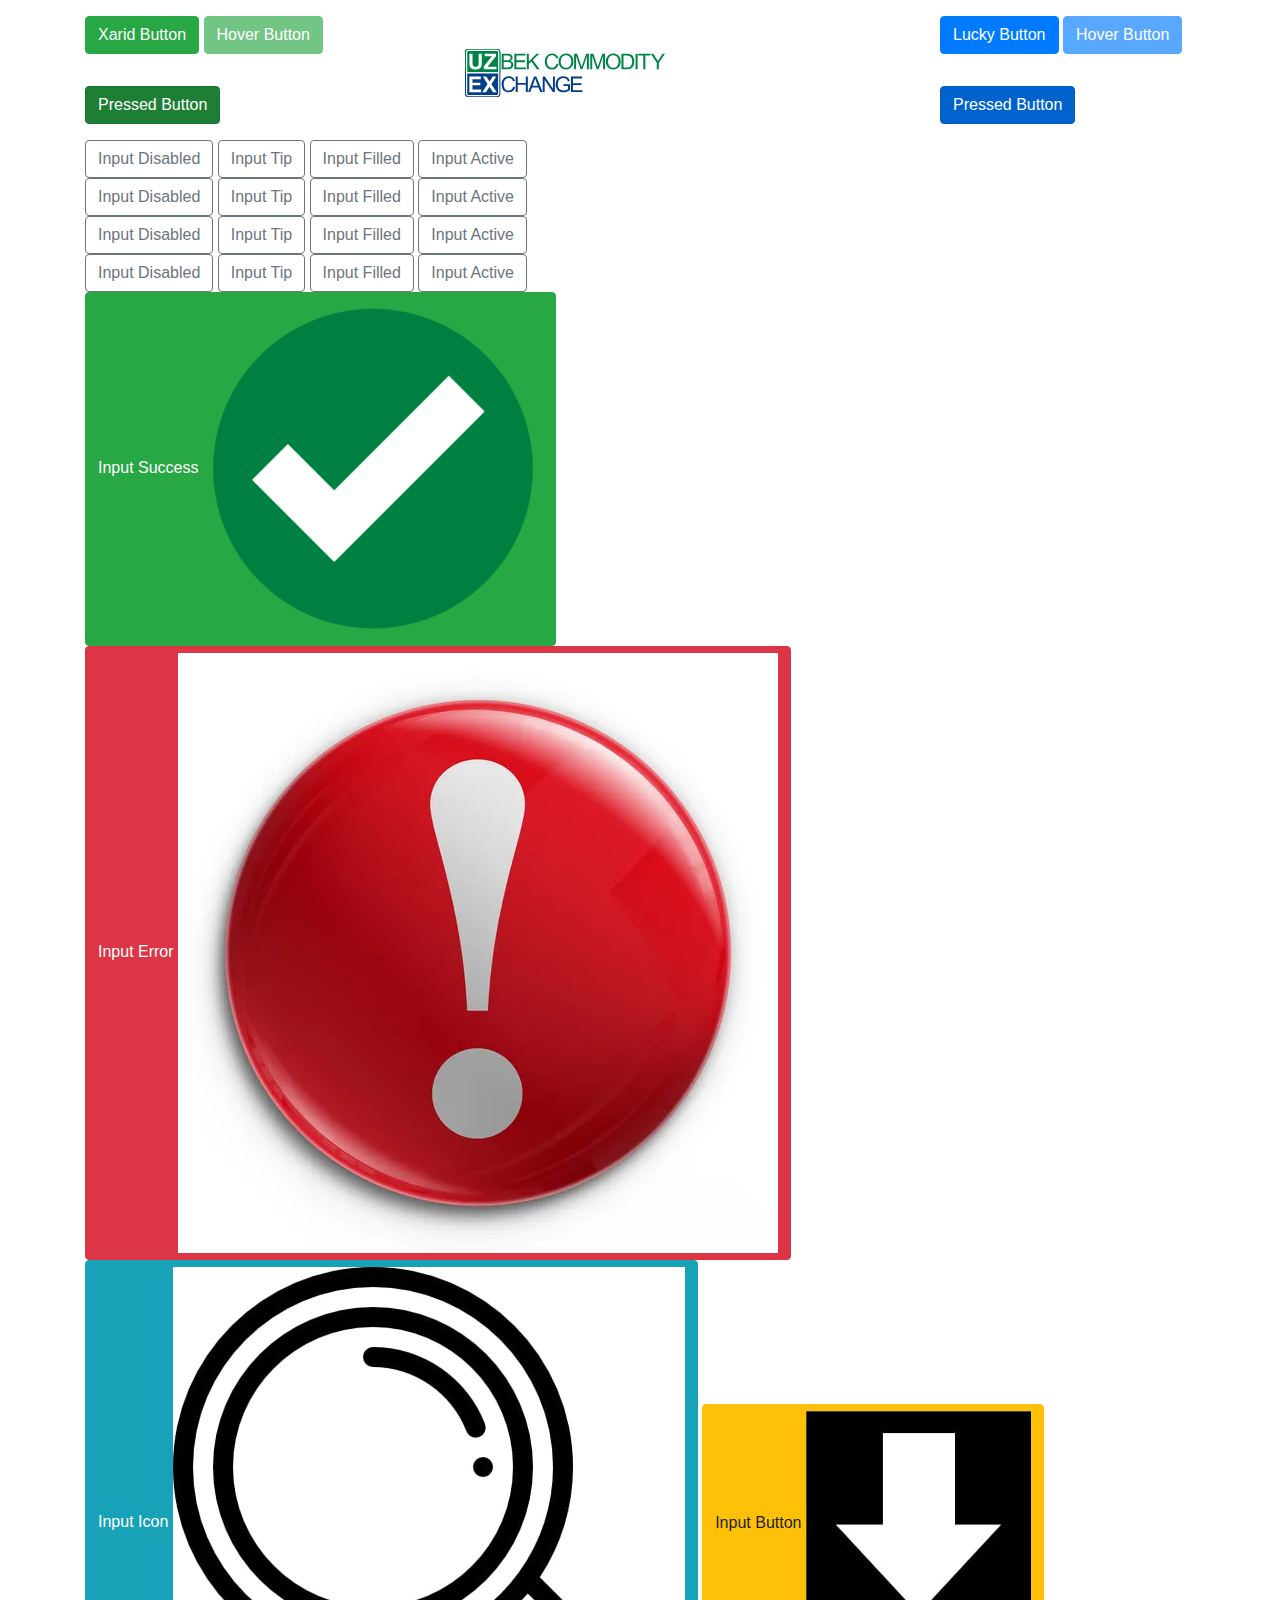
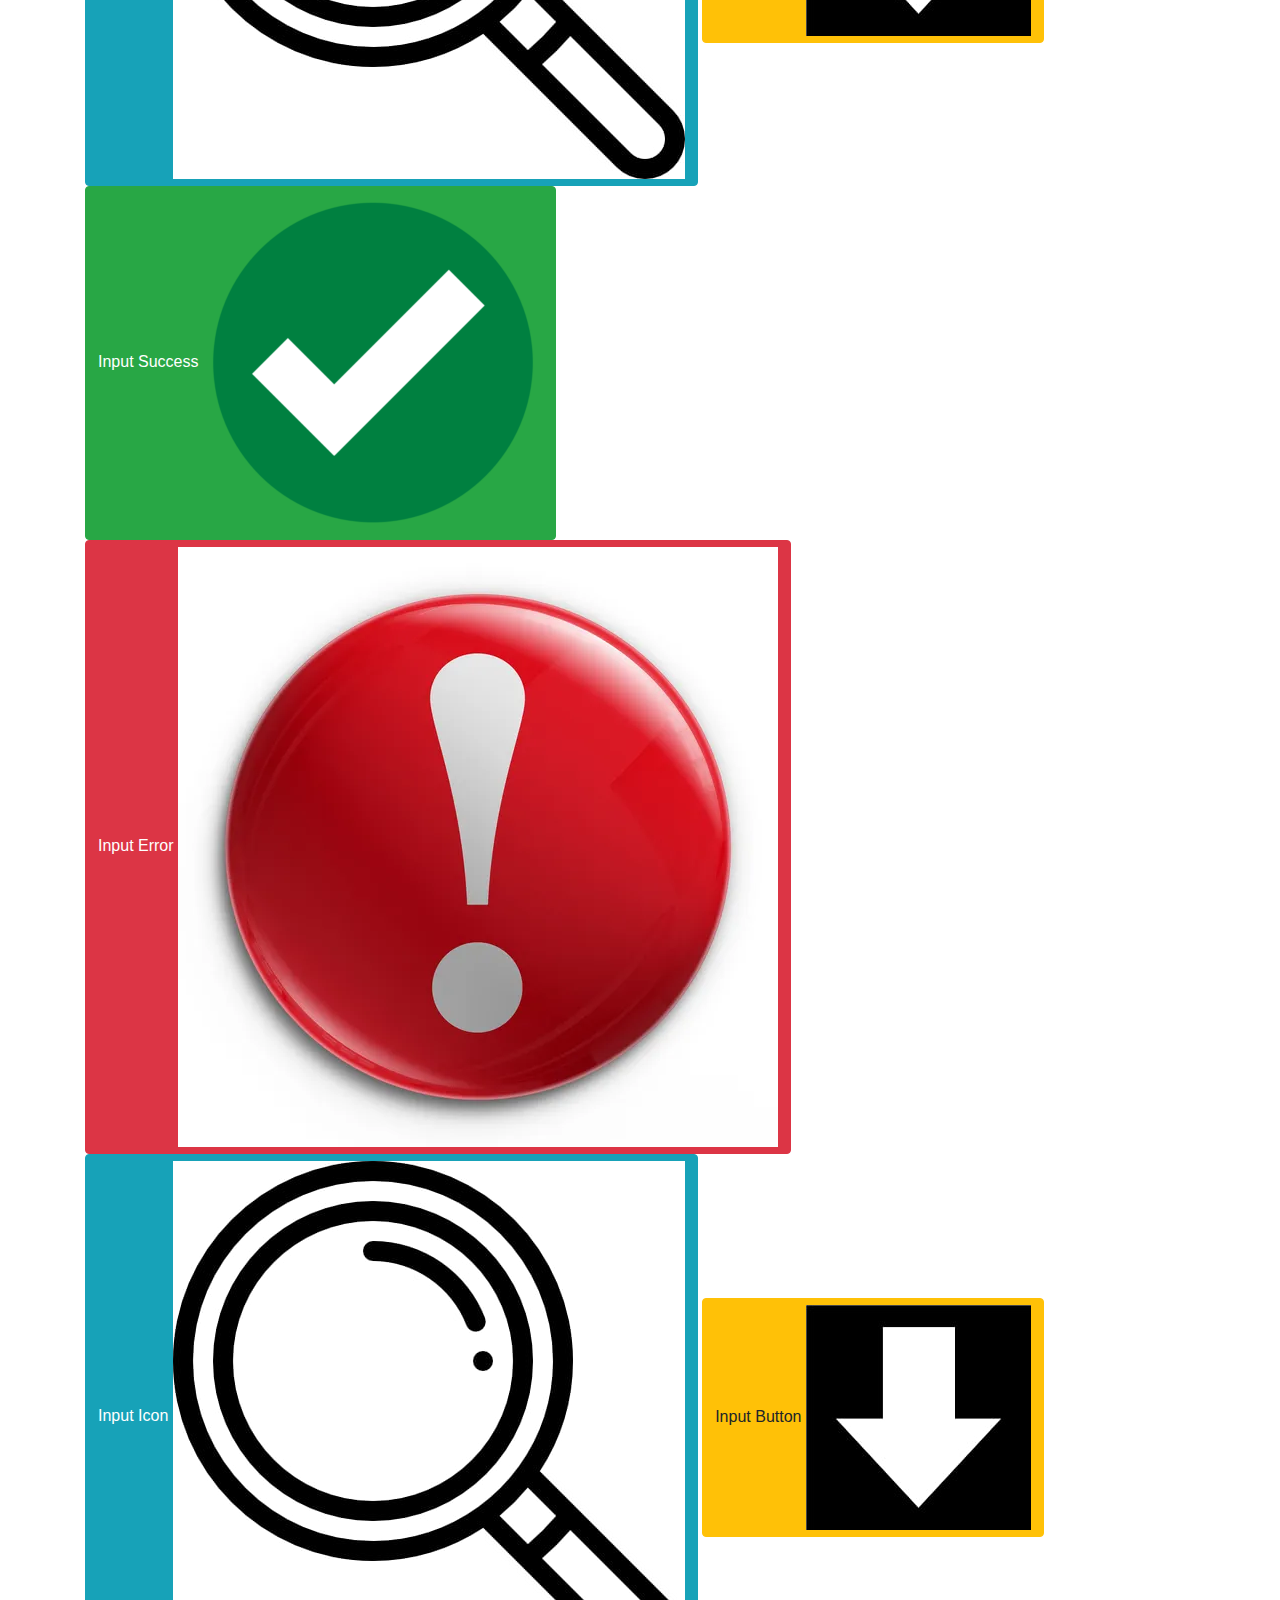
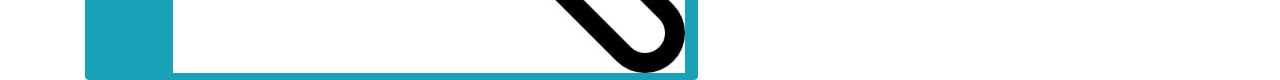
<file: index3.html>
<!DOCTYPE html>
<html lang="en">
<head>
    <meta charset="UTF-8">
    <title>Title</title>
    <link rel="stylesheet" href="css/bootstrap.css">
    <link rel="stylesheet" href="css/main2.css">
</head>
<body>

<div class="container">
    <div class="row" >
        <div class="col-md-4 c">
            <button type="button" class="btn btn-success my-3">Xarid Button</button>
            <button type="button" class="btn btn-success disabled b ">Hover Button</button>
            <button type="button" class="btn btn-success active my-3 a  ">Pressed Button</button>
        </div>
        <div class="col-md-5 mt-5">
            <img src="rasmlar/logo.svg" width="200" height="50" alt="">
        </div>
        <div class="col-md-3 d">
            <button type="button" class="btn btn-primary my-3">Lucky Button</button>
            <button type="button" class="btn btn-primary disabled">Hover Button</button>
            <button type="button" class="btn btn-primary active my-3">Pressed Button</button>
        </div>
    </div>
    <div class="row">
        <div class="col-md-12">
            <button type="button" class="btn btn-outline-secondary c13">Input Disabled</button>
            <button type="button" class="btn btn-outline-secondary c14">Input Tip</button>
            <button type="button" class="btn btn-outline-secondary c15">Input Filled</button>
            <button type="button" class="btn btn-outline-secondary">Input Active</button>
        </div>
        <div class="col-md-12">
            <button type="button" class="btn btn-outline-secondary c13">Input Disabled</button>
            <button type="button" class="btn btn-outline-secondary c14">Input Tip</button>
            <button type="button" class="btn btn-outline-secondary c15">Input Filled</button>
            <button type="button" class="btn btn-outline-secondary">Input Active</button>
        </div>
        <div class="col-md-12">
            <button type="button" class="btn btn-outline-secondary c13">Input Disabled</button>
            <button type="button" class="btn btn-outline-secondary c14">Input Tip</button>
            <button type="button" class="btn btn-outline-secondary c15">Input Filled</button>
            <button type="button" class="btn btn-outline-secondary">Input Active</button>
        </div>
        <div class="col-md-12">
            <button type="button" class="btn btn-outline-secondary c13">Input Disabled</button>
            <button type="button" class="btn btn-outline-secondary c14">Input Tip</button>
            <button type="button" class="btn btn-outline-secondary c15">Input Filled</button>
            <button type="button" class="btn btn-outline-secondary ">Input Active</button>
        </div>
        <div class="col-md-12 ">
            <button type="button" class="btn btn-outline-success active c12">Input Success
                <img src="rasmlar/000.png" class="img-fluid img13" alt="">
            </button>
            <button type="button" class="btn btn-outline-danger active c12">Input Error
                <img src="rasmlar/88.jpg" class="img-fluid img13" alt="">
            </button>
            <button type="button" class="btn btn-outline-info active c12">Input Icon
                <img src="rasmlar/0009.jpg" class="img-fluid img13" alt="">
            </button>
            <button type="button" class="btn btn-outline-warning active c12">Input Button
                <img src="rasmlar/33.jpg" class="img-fluid c16" alt="">
            </button>
        </div>
        <div class="col-md-12 ">
            <button type="button" class="btn btn-outline-success active c12">Input Success
                <img src="rasmlar/000.png" class="img-fluid img13" alt="">
            </button>
            <button type="button" class="btn btn-outline-danger active c12">Input Error
                <img src="rasmlar/88.jpg" class="img-fluid img13" alt="">
            </button>
            <button type="button" class="btn btn-outline-info active c12">Input Icon
                <img src="rasmlar/0009.jpg" class="img-fluid img13" alt="">
            </button>
            <button type="button" class="btn btn-outline-warning active c12">Input Button
                <img src="rasmlar/33.jpg" class="img-fluid c16" alt="">
            </button>
        </div>
    </div>
</div>

<script src="js/jQuery.min.js"></script>
<script src="js/src/popover.js"></script>
<script src="js/bootstrap.js"></script>
</body>
</html>
</file>
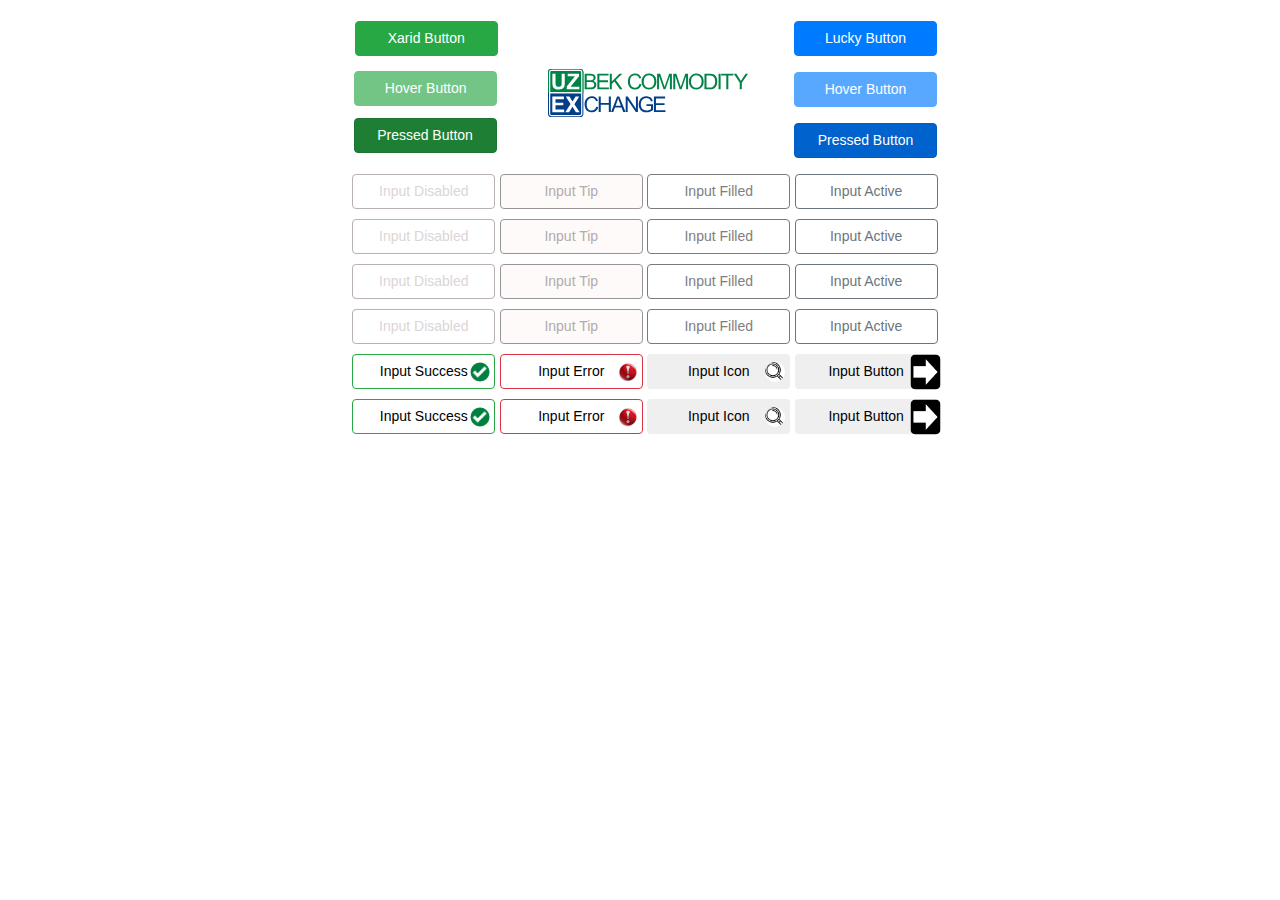
<file: index4.html>
<!DOCTYPE html>
<html lang="en">
<head>
    <meta charset="UTF-8">
    <title>Title</title>
    <link rel="stylesheet" href="css/bootstrap.css">
    <link rel="stylesheet" href="css/main4.css">
</head>
<body>

<div class="container">
    <div class="row" >
        <div class="col-md-4 c">
            <button type="button" class="btn btn-success my-3">Xarid Button</button>
            <button type="button" class="btn btn-success disabled b ">Hover Button</button>
            <button type="button" class="btn btn-success active my-3 a  ">Pressed Button</button>
        </div>
        <div class="col-md-5 mt-5">
            <img src="rasmlar/logo.svg" width="200" height="50" alt="">
        </div>
        <div class="col-md-3 d">
            <button type="button" class="btn btn-primary my-3">Lucky Button</button>
            <button type="button" class="btn btn-primary disabled">Hover Button</button>
            <button type="button" class="btn btn-primary active my-3">Pressed Button</button>
        </div>
    </div>
    <div class="row">
        <div class="col-md-12">
            <button type="button" class="btn btn-outline-secondary c13">Input Disabled</button>
            <button type="button" class="btn btn-outline-secondary c14">Input Tip</button>
            <button type="button" class="btn btn-outline-secondary c15">Input Filled</button>
            <button type="button" class="btn btn-outline-secondary">Input Active</button>
        </div>
        <div class="col-md-12">
            <button type="button" class="btn btn-outline-secondary c13">Input Disabled</button>
            <button type="button" class="btn btn-outline-secondary c14">Input Tip</button>
            <button type="button" class="btn btn-outline-secondary c15">Input Filled</button>
            <button type="button" class="btn btn-outline-secondary">Input Active</button>
        </div>
        <div class="col-md-12">
            <button type="button" class="btn btn-outline-secondary c13">Input Disabled</button>
            <button type="button" class="btn btn-outline-secondary c14">Input Tip</button>
            <button type="button" class="btn btn-outline-secondary c15">Input Filled</button>
            <button type="button" class="btn btn-outline-secondary">Input Active</button>
        </div>
        <div class="col-md-12">
            <button type="button" class="btn btn-outline-secondary c13">Input Disabled</button>
            <button type="button" class="btn btn-outline-secondary c14">Input Tip</button>
            <button type="button" class="btn btn-outline-secondary c15">Input Filled</button>
            <button type="button" class="btn btn-outline-secondary ">Input Active</button>
        </div>
        <div class="col-md-12 ">
            <button type="button" class="btn btn-outline-success c12">Input Success
                <img src="rasmlar/000.png" class="img-fluid img13" alt="">
            </button>
            <button type="button" class="btn btn-outline-danger  c12">Input Error
             <img src="rasmlar/88.jpg" class="img-fluid img13" alt="">
            </button>
            <button type="button" class="btn btn-outline  c12">Input Icon
                <img src="rasmlar/0009.jpg" class="img-fluid img13" alt="">
            </button>
            <button type="button" class="btn btn-outline  c12">Input Button
                    <img src="rasmlar/33.jpg" class="img-fluid c16" alt="">
            </button>
        </div>
        <div class="col-md-12 ">
            <button type="button" class="btn btn-outline-success  c12">Input Success
                <img src="rasmlar/000.png" class="img-fluid img13" alt="">
            </button>
            <button type="button" class="btn btn-outline-danger  c12">Input Error
             <img src="rasmlar/88.jpg" class="img-fluid img13" alt="">
            </button>
            <button type="button" class="btn btn-outline  c12">Input Icon
                <img src="rasmlar/0009.jpg" class="img-fluid img13" alt="">
            </button>
            <button type="button" class="btn btn-outline  c12">Input Button
                <img src="rasmlar/33.jpg" class="img-fluid c16" alt="">
            </button>
        </div>
    </div>
</div>

<script src="js/jQuery.min.js"></script>
<script src="js/src/popover.js"></script>
<script src="js/bootstrap.js"></script>
</body>
</html>
</file>
<file: css/main2.css>
.papa1{
    background: linear-gradient(90deg,yellow,orange);
    border-radius: 15px;
    border: 1px solid white;
}
.papa2{
    background: linear-gradient(90deg,palevioletred,purple);
    border-radius: 15px;
    border: 1px solid white;
}
.papa3{
    background: linear-gradient(90deg,#bee5eb,blue);
    border-radius: 15px;
    border: 1px solid white;
}
.papa4{
    background: linear-gradient(90deg, #0eaaff, #10e73d);
    border-radius: 15px;
    border: 1px solid white;
}
.bow1 {
    width: 50px;
    height: 50px;
    border-radius: 20px;
}
.box{

}
.pap1{
    border-radius: 15px;
    border: 1px solid white;
}
.pap2{
    border-radius: 15px;
    border: 1px solid white;
}
.pap3{
    border-radius: 15px;
    border: 1px solid white;
}
.pap4{
    border-radius: 15px;
    border: 1px solid white;
}
.pap5{
    border-radius: 15px;
    border: 1px solid white;
}
.pap6{
    border-radius: 15px;
    border: 1px solid white;
}
.pap7{
    border-radius: 15px;
    border: 1px solid white;
}
.row1{
    margin-left: 500px;
    margin-top: 100px;
}
.row2{
    margin-bottom: 500px;
    margin-top: 200px;
}
.row3{
    margin-top: 200px;
}
.bir1{
    background-image: url("../rasmlar/124010.png");
    background-size: 100%;
    background-repeat: no-repeat;
    background-position: center;
    border-radius: 25px;
    width: 30px;
    height: 30px;
}
.bir2{
    background-image: url("../rasmlar/2.png");
    background-size: 100%;
    background-repeat: no-repeat;
    background-position: center;
    border-radius: 25px;
    width: 30px;
    height: 30px;
}

.bir3{
    background-image: url("../rasmlar/3.webp");
    background-size: 100%;
    background-repeat: no-repeat;
    background-position: center;
    border-radius: 25px;
    width: 30px;
    height: 30px;
}

.bir4{
    background-image: url("../rasmlar/4.png");
    background-size: 100%;
    background-repeat: no-repeat;
    background-position: center;
    border-radius: 25px;
    width: 30px;
    height: 30px;
}
.bir5{
    background-image: url("../rasmlar/5.jpg");
    background-size: 100%;
    background-repeat: no-repeat;
    background-position: center;
    border-radius: 25px;
    width: 30px;
    height: 30px;
}
.bir6{
    background-image: url("../rasmlar/6.png");
    background-size: 100%;
    background-repeat: no-repeat;
    background-position: center;
    border-radius: 25px;
    width: 30px;
    height: 30px;
}
.bir7{
    background-image: url("../rasmlar/7.png");
    background-size: 100%;
    background-repeat: no-repeat;
    background-position: center;
    border-radius: 25px;
    width: 30px;
    height: 30px;
}
.bir8{
    background-image: url("../rasmlar/8.png");
    background-size: 100%;
    background-repeat: no-repeat;
    background-position: center;
    border-radius: 25px;
    width: 30px;
    height: 30px;
}
.bir9{
    background-image: url("../rasmlar/9.png");
    background-size: 100%;
    background-repeat: no-repeat;
    background-position: center;
    border-radius: 25px;
    width: 30px;
    height: 30px;
}
.bir10{
    background-image: url("../rasmlar/10.png");
    background-size: 100%;
    background-repeat: no-repeat;
    background-position: center;
    border-radius: 25px;
    width: 30px;
    height: 30px;
}
.bir11{
    background-image: url("../rasmlar/11.png");
    background-size: 100%;
    background-repeat: no-repeat;
    background-position: center;
    border-radius: 25px;
    width: 30px;
    height: 30px;
}
.bir12{
    background-image: url("../rasmlar/12.webp");
    background-size: 100%;
    background-repeat: no-repeat;
    background-position: center;
    border-radius: 25px;
    width: 30px;
    height: 30px;
}
.bir13{
    background-image: url("../rasmlar/13.png");
    background-size: 100%;
    background-repeat: no-repeat;
    background-position: center;
    border-radius: 25px;
    width: 30px;
    height: 30px;
}
.row3{
    position: absolute;
    top: -80px;
    left: 200px;
}
.row2{
    position: absolute;
    top: 50px;
    left: 300px;

}
.row4{
    position: absolute;
    top: 325px;
    left: 185px;
}
.class{
    color: #2c7958;

}
.row5{
    position: absolute;
    top: 250px;
    left: 190px;
}
.qoq1{
    border-radius: 15px;
}
.qoq2{
    border-radius: 15px;
}
.qoq3{
    border-radius: 15px;
}
.qoq4{
    border-radius: 15px;
}
.qoq5{
    border-radius: 15px;
}
.qoq6{
    border-radius: 15px;
}
.qoq7{
    border-radius: 15px;
}
.qoq8{
    border-radius: 15px;
}
.qoq9{
    border-radius: 15px;
}
.qoq10{
    border-radius: 15px;
}
.qoq11{
    border-radius: 15px;
}
.qoq12{
    border-radius: 15px;
}
.qoq13{
    border-radius: 15px;
}
</file>
<file: css/main4.css>
.btn{
    width: 143px;
    height: 35px;
    font-size: 14px;
}
.row{
    text-align: center;
}
.c{
    position: relative;
    top: 5px;
    left: 240px;
}
.d{
    position: relative;
    top: 5px;
    right: 202px;
}
.b{
    position: relative;
    top: 50px;
    left: -148px;
}
.a{
    position: relative;
    top: 30px;
    left: -75px;
}
img{
    position: relative;
   text-align: center;
    top: 20px;
    left: -40px;
}
.col-md-12{
    margin: 5px;
}
.c12{
    position: relative;
    color: black;
}
.img13{
    width: 20px;
    height: 20px;
    border-radius: 50%;
    position: absolute;
    top: 7px;
    left: 117px;
}
.c13{
        background-color: rgba(255, 255, 255, 0.98);
    color: #dcd5d5;
    border: 1px solid #b9b1b1;
}
.c14{
    background-color: rgba(255, 250, 250, 0.98);
    color: #b0acac;
    border: 1px solid #9a9595;
}
.c15{
    background-color: rgba(255, 255, 255, 0.98);
    color: #817e7e;
    border: 1px solid #7e7878;
}
.c16{
    width: 35px;
    height: 30px;
    border-radius: 5px;
    transform: rotate(270deg);
    position: absolute;
    top: 2px;
    left: 112px;
    z-index: 2;
}
</file>
